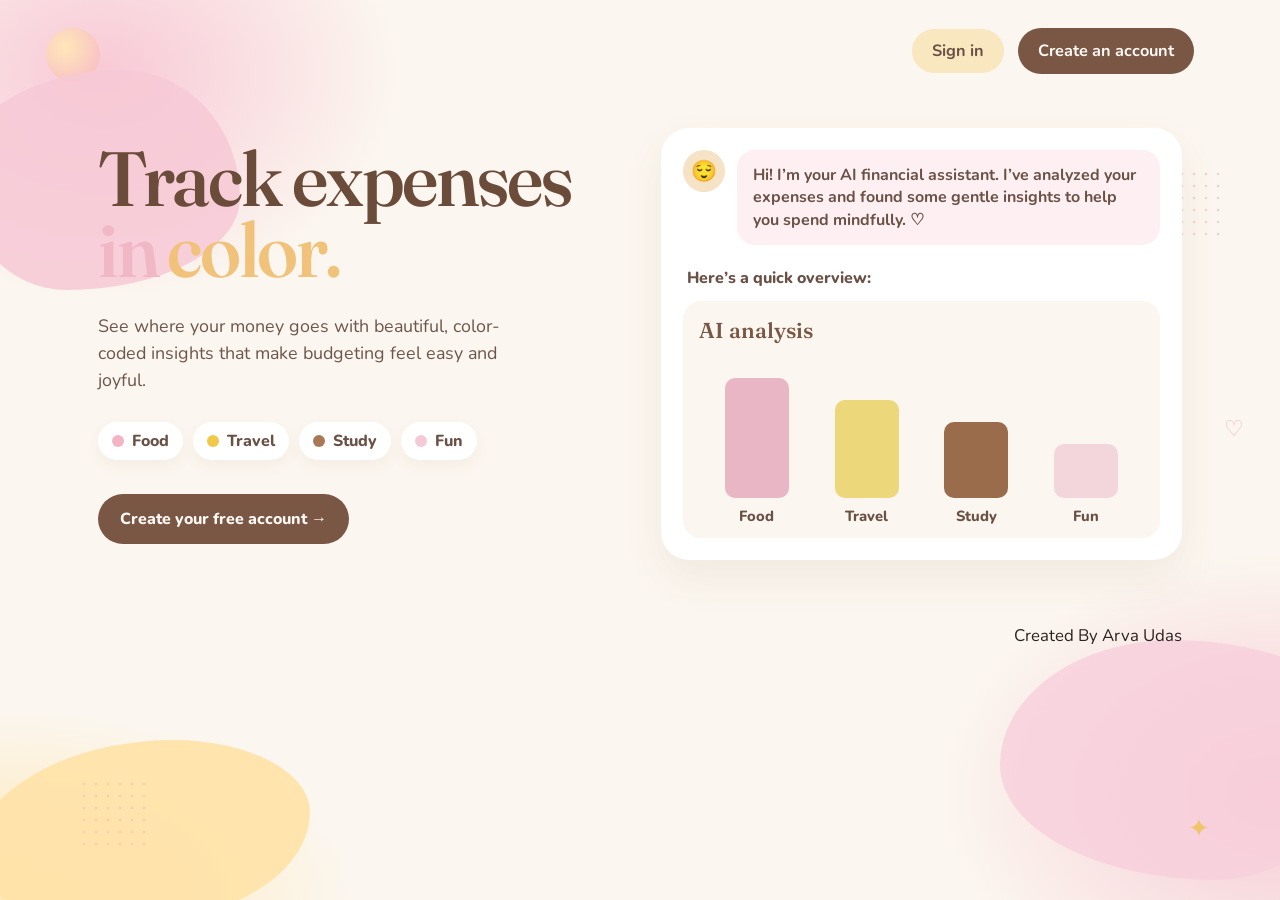
<file: app/templates/index.html>
<!DOCTYPE html>
<html lang="en">
<head>
  <meta charset="UTF-8" />
  <meta name="viewport" content="width=device-width, initial-scale=1.0" />
  <title>Track expenses in color</title>
  <link rel="preconnect" href="https://fonts.googleapis.com" />
  <link rel="preconnect" href="https://fonts.gstatic.com" crossorigin />
  <link href="https://fonts.googleapis.com/css2?family=Fraunces:opsz,wght@9..144,560;9..144,650&family=Nunito:wght@500;700;800&display=swap" rel="stylesheet" />
  <style>
    * { box-sizing: border-box; margin: 0; padding: 0; }

    body {
      position: relative;
      min-height: 100vh;
      font-family: "Nunito", sans-serif;
      color: #5c463c;
      background: #fbf6ef;
      overflow-x: hidden;
    }

    /* ---------- Decorative background (scrolls with the page) ---------- */
    .bg { position: absolute; inset: 0; overflow: hidden; pointer-events: none; z-index: 0; }
    .wash {
      position: absolute; inset: 0;
      background:
        radial-gradient(420px 320px at 8% 8%, #f8c9d6 0%, transparent 70%),
        radial-gradient(520px 280px at 0% 100%, #ffe7b0 0%, transparent 68%),
        radial-gradient(480px 340px at 100% 88%, #f6c9d4 0%, transparent 70%);
    }
    .blob { position: absolute; }
    .blob-tl { width: 280px; height: 220px; left: -40px; top: 70px; background: #f7c9d6; border-radius: 58% 42% 62% 38% / 46% 58% 42% 54%; opacity: 0.85; }
    .blob-bl { width: 340px; height: 180px; left: -30px; bottom: -20px; background: #ffe3a8; border-radius: 60% 40% 50% 50% / 70% 40% 60% 30%; opacity: 0.9; }
    .blob-br { width: 360px; height: 240px; right: -80px; bottom: 20px; background: #f8d0dc; border-radius: 48% 52% 40% 60% / 52% 38% 62% 48%; opacity: 0.8; }
    .orb { position: absolute; left: 46px; top: 28px; width: 54px; height: 54px; border-radius: 50%; background: radial-gradient(circle at 35% 35%, #ffe7b8, #f6b7c8); }
    .dots { position: absolute; width: 74px; height: 74px; background-image: radial-gradient(#e7c7b4 1.4px, transparent 1.6px); background-size: 12px 12px; opacity: 0.7; }
    .dots-tr { right: 54px; top: 168px; }
    .dots-bl { left: 78px; bottom: 48px; }
    .heart, .star { position: absolute; font-size: 22px; }
    .heart { right: 36px; top: 46%; color: #f3b7c8; }
    .star { right: 70px; bottom: 54px; color: #f0c56a; font-size: 26px; }

    header, main, footer { position: relative; z-index: 1; }

    /* ---------- Header ---------- */
    header { max-width: 1180px; margin: 0 auto; padding: 28px 36px 0; display: flex; justify-content: flex-end; }
    nav { display: flex; align-items: center; gap: 14px; }
    nav a { text-decoration: none; font-weight: 700; font-size: 1.02rem; white-space: nowrap; }
    .signin { background: #f8e7bf; color: #6a5146; border-radius: 999px; padding: 11px 20px; }
    .create { background: #7a5644; color: #fffaf6; border-radius: 999px; padding: 12px 20px; }

    /* ---------- Hero ---------- */
    .hero {
      max-width: 1180px; margin: 0 auto;
      padding: 54px 48px 40px;
      display: grid; grid-template-columns: 1fr 1fr; gap: 42px; align-items: center;
    }
    h1 {
      font-family: "Fraunces", serif; font-weight: 560;
      font-size: clamp(3.4rem, 6vw, 5.3rem);
      line-height: 0.92; color: #6b4b3a; letter-spacing: -0.03em;
    }
    h1 .in { color: #f0b7c4; display: inline-block; margin-right: 10px; }
    h1 .color { color: #f0c27a; }
    .lede { max-width: 430px; margin-top: 28px; font-size: 1.12rem; line-height: 1.5; color: #6d564c; }

    .pills { display: flex; gap: 10px; flex-wrap: wrap; margin-top: 28px; }
    .pill {
      display: inline-flex; align-items: center; gap: 8px;
      background: #fff; border-radius: 999px; padding: 8px 14px;
      font-weight: 800; color: #6a5146;
      box-shadow: 0 6px 16px rgba(122, 86, 68, 0.05);
    }
    .sw { width: 12px; height: 12px; border-radius: 50%; display: inline-block; }

    .go {
      display: inline-flex; align-items: center; gap: 10px; margin-top: 34px;
      background: #7a5644; color: #fffaf6; text-decoration: none;
      font-weight: 800; border-radius: 999px; padding: 14px 22px;
    }

    /* ---------- AI card ---------- */
    .card { background: #fff; border-radius: 28px; padding: 22px; box-shadow: 0 18px 40px rgba(122, 86, 68, 0.08); }
    .msg { display: flex; gap: 12px; align-items: flex-start; }
    .face { width: 42px; height: 42px; border-radius: 50%; background: #f6e2c4; display: grid; place-items: center; font-size: 1.3rem; flex: none; }
    .bubble { background: #fdeff2; color: #6a5146; border-radius: 18px; padding: 14px 16px; line-height: 1.4; font-weight: 700; }
    .overview { margin: 22px 4px 12px; font-weight: 800; color: #6a5146; }
    .analysis { background: #fbf6ef; border-radius: 18px; padding: 16px 16px 12px; }
    .analysis h2 { font-family: "Fraunces", serif; font-weight: 560; color: #7a5644; font-size: 1.35rem; margin-bottom: 14px; }
    .bars { height: 168px; display: flex; align-items: flex-end; justify-content: space-around; gap: 18px; padding: 0 12px; }
    .col { width: 64px; text-align: center; }
    .bar { border-radius: 10px; width: 100%; }
    .col span { display: block; margin-top: 8px; font-weight: 800; color: #6a5146; font-size: 0.92rem; }

    /* ---------- Footer ---------- */
    footer { max-width: 1180px; margin: 0 auto; padding: 24px 48px 36px; text-align: right; font-size: 1.05rem; color: #2b2320; }

    /* ---------- Mobile ---------- */
    @media (max-width: 860px) {
      header { justify-content: center; padding: 24px 18px 0; }
      nav { gap: 14px; }

      .hero { grid-template-columns: 1fr; gap: 34px; padding: 40px 18px 28px; }
      h1 { font-size: clamp(2.8rem, 14.5vw, 5rem); white-space: nowrap; }
      .lede { max-width: none; }
      .pills { gap: 8px; flex-wrap: nowrap; }
      .pill { padding: 8px 12px; gap: 6px; font-size: 0.95rem; white-space: nowrap; }

      .card { padding: 20px 18px; border-radius: 28px; }
      .bubble { font-size: 1.02rem; }
      .bars { height: 150px; gap: 8px; padding: 0 6px; }
      .col { width: 58px; }

      /* big pink wash behind the heading, like the mobile design */
      .blob-tl { width: 230px; height: 330px; left: -60px; top: 60px; border-radius: 50% 50% 60% 40% / 40% 50% 50% 60%; }
      .blob-bl { width: 240px; height: 170px; left: -50px; bottom: 60px; }
      .blob-br { width: 280px; height: 200px; right: -70px; bottom: 40px; }

      .orb, .dots, .heart, .star { display: none; }

      footer { padding: 8px 18px 40px; }
    }
  </style>
</head>
<body>
  <div class="bg" aria-hidden="true">
    <div class="wash"></div>
    <div class="orb"></div>
    <div class="blob blob-tl"></div>
    <div class="blob blob-bl"></div>
    <div class="blob blob-br"></div>
    <div class="dots dots-tr"></div>
    <div class="dots dots-bl"></div>
    <div class="heart">♡</div>
    <div class="star">✦</div>
  </div>

  <header>
    <nav>
      <a class="signin" href="/login">Sign in</a>
      <a class="create" href="/register">Create an account</a>
    </nav>
  </header>

  <main class="hero">
    <div>
      <h1>Track expenses<br><span class="in">in</span><span class="color">color.</span></h1>
      <p class="lede">See where your money goes with beautiful, color-coded insights that make budgeting feel easy and joyful.</p>

      <div class="pills">
        <span class="pill"><i class="sw" style="background:#f3b4c6"></i> Food</span>
        <span class="pill"><i class="sw" style="background:#f0c84a"></i> Travel</span>
        <span class="pill"><i class="sw" style="background:#a97856"></i> Study</span>
        <span class="pill"><i class="sw" style="background:#f6c9d6"></i> Fun</span>
      </div>

      <a class="go" href="/register">Create your free account →</a>
    </div>

    <aside class="card">
      <div class="msg">
        <div class="face">😌</div>
        <p class="bubble">Hi! I’m your AI financial assistant. I’ve analyzed your expenses and found some gentle insights to help you spend mindfully. ♡</p>
      </div>

      <p class="overview">Here’s a quick overview:</p>

      <div class="analysis">
        <h2>AI analysis</h2>
        <div class="bars">
          <div class="col"><div class="bar" style="height:120px;background:#e9b6c6"></div><span>Food</span></div>
          <div class="col"><div class="bar" style="height:98px;background:#ecd77a"></div><span>Travel</span></div>
          <div class="col"><div class="bar" style="height:76px;background:#9a6c4c"></div><span>Study</span></div>
          <div class="col"><div class="bar" style="height:54px;background:#f2d6dc"></div><span>Fun</span></div>
        </div>
      </div>
    </aside>
  </main>

  <footer>Created By Arva Udas</footer>
</body>
</html>
</file>
